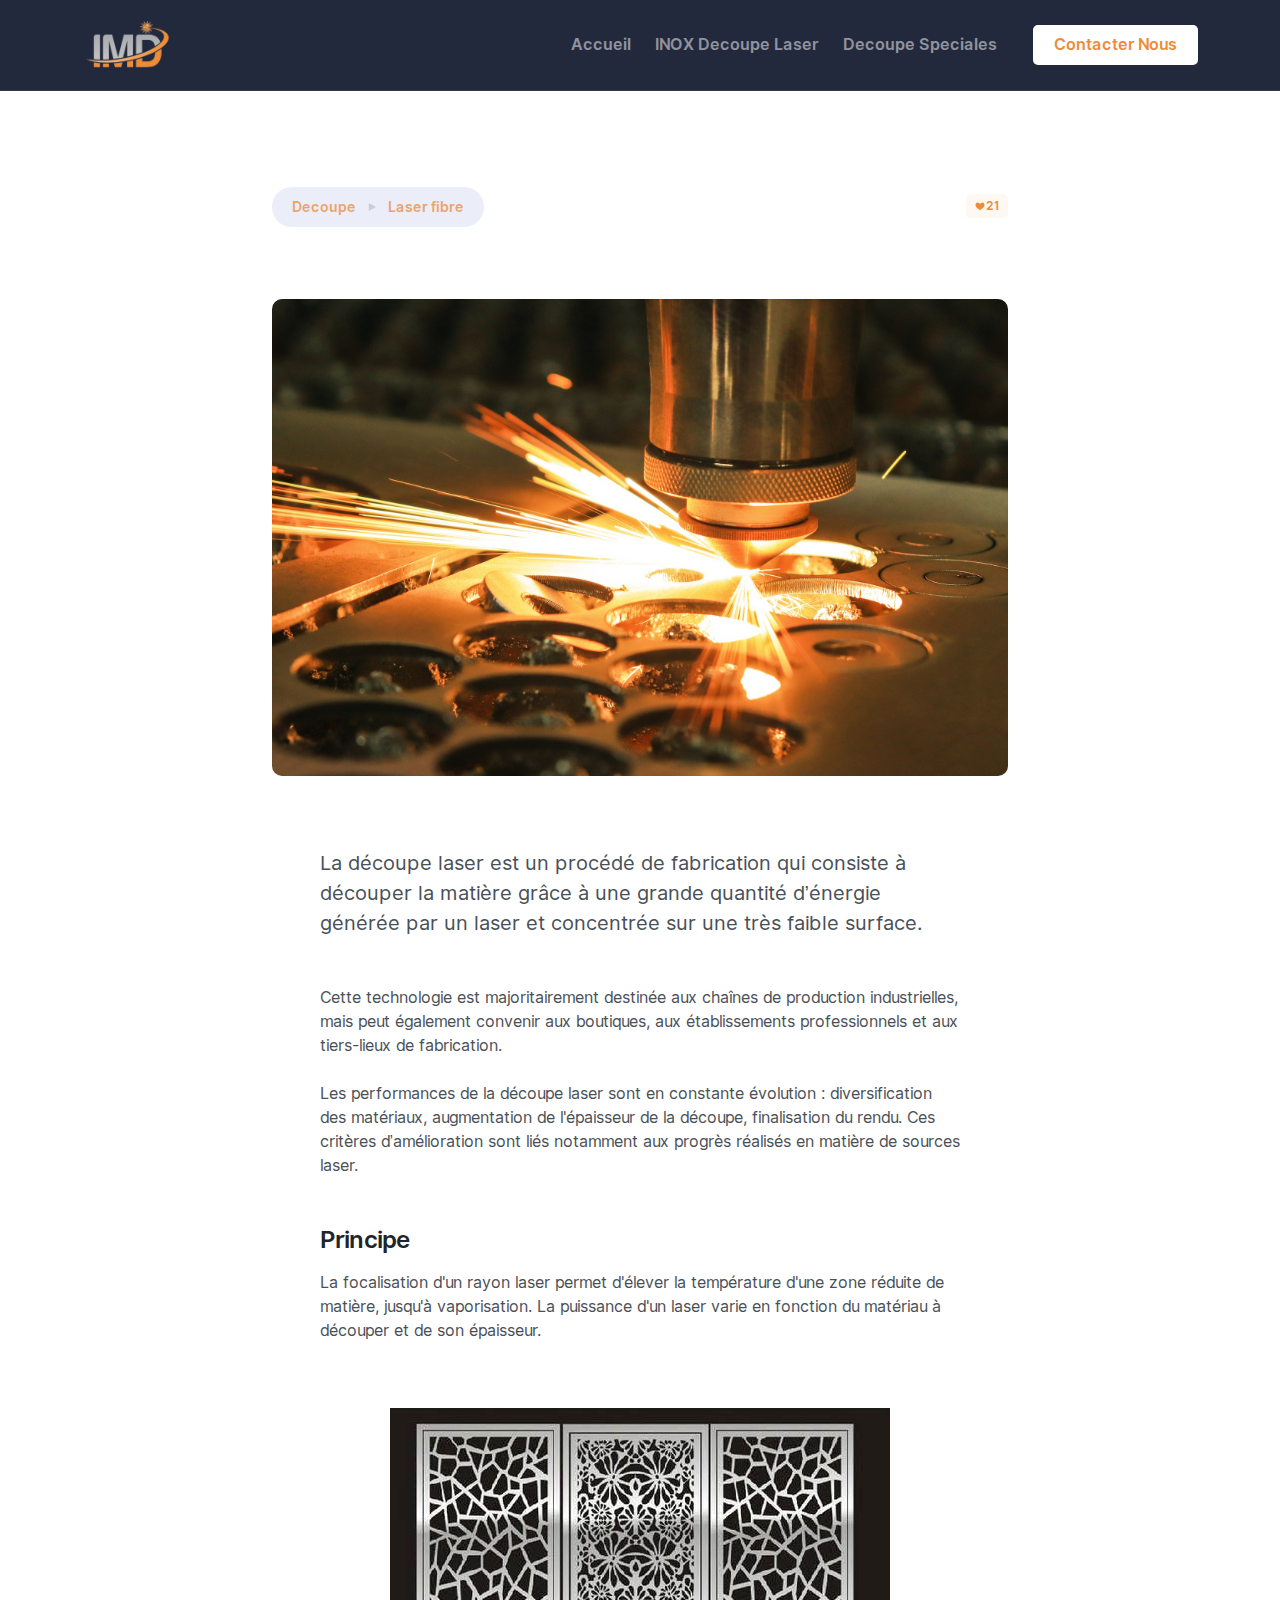
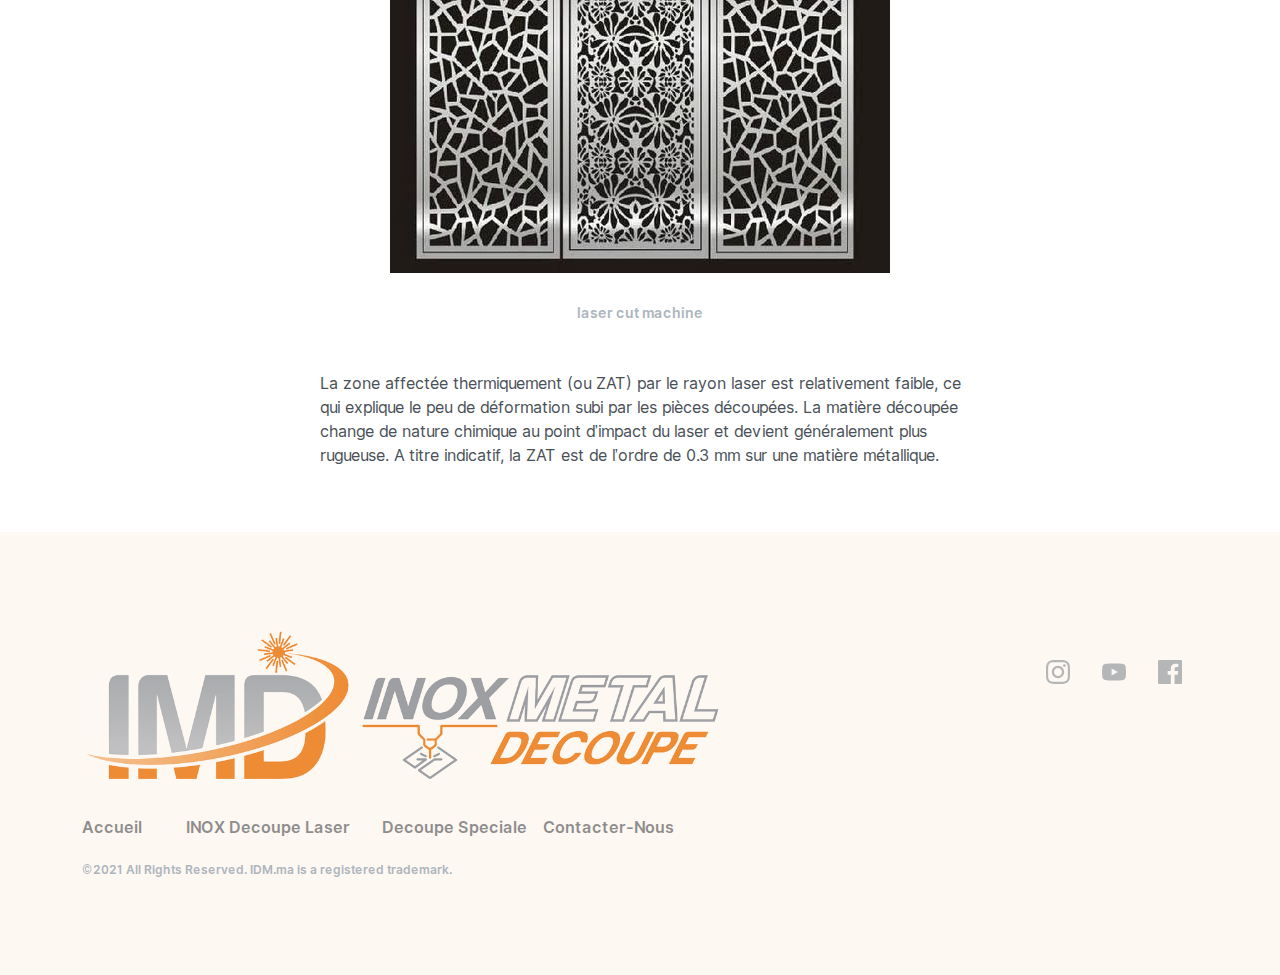
<file: DecoupeLaser.html>
<!doctype html>
<html lang="en">

  <head>
    <meta charset="utf-8">
    <title>Découpe au laser fibre des tôles en inox | INOX METAL DECOUPE</title>
    <meta name="viewport" content="width=device-width, initial-scale=1.0">
    <meta name="description" content="Découpe au laser fibre des tôles en inox | INOX METAL DECOUPE">
    <link href="assets/css/loaders/loader-typing.css" rel="stylesheet" type="text/css" media="all" />
    <link href="assets/css/theme.css" rel="stylesheet" type="text/css" media="all" />
    <link rel="preload" as="font" href="assets/fonts/Inter-UI-upright.var.woff2" type="font/woff2" crossorigin="anonymous">
    <link rel="preload" as="font" href="assets/fonts/Inter-UI.var.woff2" type="font/woff2" crossorigin="anonymous">
	  <link rel="icon" type="image/png" sizes="32x32" href="assets/img/logo.32x32.png">
  </head>

  <body>
    <div class="loader">
      <div class="loading-animation"></div>
    </div>

    <div class="navbar-container ">
        <nav class="navbar navbar-expand-lg bg-primary-3 navbar-dark">
          <div class="container">
            <a class="navbar-brand fade-page" href="index.html">
              <img src="assets/img/logo-tran-small.png" alt="IMD" class="icon icon-lg">
            </a>
            <button class="navbar-toggler" type="button" data-toggle="collapse" data-target=".navbar-collapse" aria-expanded="false" aria-label="Toggle navigation">
              <img class="icon navbar-toggler-open" src="assets/img/icons/interface/menu.svg" alt="menu interface icon" data-inject-svg />
              <img class="icon navbar-toggler-close" src="assets/img/icons/interface/cross.svg" alt="cross interface icon" data-inject-svg />
            </button>
            <div class="collapse navbar-collapse justify-content-end">
              <div class="py-2 py-lg-0">
                <ul class="navbar-nav">
                  <li class="nav-item"><a href="index.html" class="nav-link">Accueil</a>
                  </li>
                  <li class="nav-item"><a href="DecoupeLaser.html" class="nav-link">INOX Decoupe Laser</a>
                  </li>
                  <li class="nav-item"><a href="DecoupeSpecials.html" class="nav-link">Decoupe Speciales</a>
                  </li>
                  
                </ul>
              </div>
              <a href="contact.html" class="btn btn-white ml-lg-3">Contacter Nous</a>
            </div>
          </div>
        </nav>
      </div>



      <section class="pb-0 pb-5">
        <div class="container">
          <div class="row justify-content-center">
            <div class="col-lg-10 col-xl-8">
              <div class="d-flex justify-content-between align-items-center mb-3">
                <nav aria-label="breadcrumb">
                  <ol class="breadcrumb">
                    <li class="breadcrumb-item">
                      <a href="#">Decoupe</a>
                    </li>
                    <li class="breadcrumb-item">
                      <a href="#">Laser fibre</a>
                    </li>
                  </ol>
                </nav>
                <span class="badge bg-primary-alt text-primary">
                  <img class="icon bg-primary" src="assets/img/icons/interface/heart.svg" alt="heart interface icon" data-inject-svg />21</span>
              </div>
              </div>
            </div>
          </div>
        </div>
      </section>

      <section class="p-0" data-reading-position>
        <div class="container">
          <div class="row justify-content-center position-relative">
            <div class="col-lg-10 col-xl-8">
              <img src="assets/img/laser/laser-cut-metal-4373878_1920.jpg" alt="Image" class="rounded">
            </div>
          </div>
          <div class="row justify-content-center">
            <div class="col-xl-7 col-lg-8 col-md-10">
              <article class="article">
                <p class="lead">
                  La découpe laser est un procédé de fabrication qui consiste à découper la matière grâce à une grande quantité d’énergie générée par un laser et concentrée sur une très faible surface.
                </p>
                <p>
                  Cette technologie est majoritairement destinée aux chaînes de production industrielles, mais peut également convenir aux boutiques, aux établissements professionnels et aux tiers-lieux de fabrication.
                </p>
                <p>
                  Les performances de la découpe laser sont en constante évolution : diversification des matériaux, augmentation de l'épaisseur de la découpe, finalisation du rendu. Ces critères d’amélioration sont liés notamment aux progrès réalisés en matière de sources laser.
                </p>
                <h4>Principe</h4>
                <p>
                  La focalisation d'un rayon laser permet d'élever la température d'une zone réduite de matière, jusqu'à vaporisation. La puissance d'un laser varie en fonction du matériau à découper et de son épaisseur.
                </p>
                <figure>
                  <img src="assets/img/laser/laser-cut-stainless-steel-door-jali-500x500.jpg" alt="Image" class="rounded">
                  <figcaption>laser cut machine</figcaption>
                </figure>
                <p>
                  La zone affectée thermiquement (ou ZAT) par le rayon laser est relativement faible, ce qui explique le peu de déformation subi par les pièces découpées. La matière découpée change de nature chimique au point d’impact du laser et devient généralement plus rugueuse. A titre indicatif, la ZAT est de l’ordre de 0.3 mm sur une matière métallique.
                </p>
              </article>
            </div>
          </div>
        </div>
        <br><br>
      </section>

    
    <footer class=" bg-primary-alt">
      <div class="container">
        <div class="row justify-content-between">
          <div class="col d-flex flex-column align-items-center align-items-md-start">
            <a href="index.html">
              <img src="assets/img/laser/full-logo (2).png" alt="IMD"  >
            </a>
            <ul class="nav mt-3">
              <li class="nav-item"><a href="#" class="nav-link pl-0 mr-2">Accueil</a>
              </li>
              <li class="nav-item"><a href="DecoupeLaser.html" class="nav-link">INOX Decoupe Laser</a>
              </li>
              <li class="nav-item"><a href="DecoupeSpecial.html" class="nav-link">Decoupe Speciale</a>
              </li>
              <li class="nav-item"><a href="contact.html" class="nav-link pl-0 mr-2">Contacter-Nous</a>
              </li>
              </li>
            </ul>
            <small class="text-muted mt-2 d-none d-lg-block">&copy;2021 All Rights Reserved. IDM.ma is a registered trademark.</small>
          </div>
          <div class="col-lg-5 col-md-6 mt-3 mt-lg-0">
            
            <!-- <small class="text-muted form-text">We’ll never share your details. See our 
            </small> -->

            <div class="d-flex justify-content-center justify-content-md-end mt-3">
              <ul class="nav">
                <li class="nav-item">
                  <a href="#" class="nav-link">
                    <img class="icon bg-secondary" src="assets/img/icons/social/instagram.svg" alt="instagram social icon" data-inject-svg />
                  </a>
                </li>
                
                <li class="nav-item">
                  <a href="#" class="nav-link">
                    <img class="icon bg-secondary" src="assets/img/icons/social/youtube.svg" alt="youtube social icon" data-inject-svg />
                  </a>
                </li>
                
                <li class="nav-item">
                  <a href="#" class="nav-link">
                    <img class="icon bg-secondary" src="assets/img/icons/social/facebook.svg" alt="facebook social icon" data-inject-svg />
                  </a>
                </li>
              </ul>
            </div>
          </div>
        </div>
      </div>
    </footer>


    <a href="#" class="btn back-to-top btn-primary btn-round" data-smooth-scroll data-aos="fade-up" data-aos-offset="2000" data-aos-mirror="true" data-aos-once="false">
      <img class="icon" src="assets/img/icons/theme/navigation/arrow-up.svg" alt="arrow-up icon" data-inject-svg />
    </a>
    <!-- Required vendor scripts (Do not remove) -->
    <script type="text/javascript" src="assets/js/jquery.min.js"></script>
    <script type="text/javascript" src="assets/js/popper.min.js"></script>
    <script type="text/javascript" src="assets/js/bootstrap.js"></script>

    <!-- Optional Vendor Scripts (Remove the plugin script here and comment initializer script out of index.js if site does not use that feature) -->

    <!-- AOS (Animate On Scroll - animates elements into view while scrolling down) -->
    <script type="text/javascript" src="assets/js/aos.js"></script>
    <!-- Clipboard (copies content from browser into OS clipboard) -->
    <script type="text/javascript" src="assets/js/clipboard.min.js"></script>
    <!-- Fancybox (handles image and video lightbox and galleries) -->
    <script type="text/javascript" src="assets/js/jquery.fancybox.min.js"></script>
    <!-- Flatpickr (calendar/date/time picker UI) -->
    <script type="text/javascript" src="assets/js/flatpickr.min.js"></script>
    <!-- Flickity (handles touch enabled carousels and sliders) -->
    <script type="text/javascript" src="assets/js/flickity.pkgd.min.js"></script>
    <!-- Ion rangeSlider (flexible and pretty range slider elements) -->
    <script type="text/javascript" src="assets/js/ion.rangeSlider.min.js"></script>
    <!-- Isotope (masonry layouts and filtering) -->
    <script type="text/javascript" src="assets/js/isotope.pkgd.min.js"></script>
    <!-- jarallax (parallax effect and video backgrounds) -->
    <script type="text/javascript" src="assets/js/jarallax.min.js"></script>
    <script type="text/javascript" src="assets/js/jarallax-video.min.js"></script>
    <script type="text/javascript" src="assets/js/jarallax-element.min.js"></script>
    <!-- jQuery Countdown (displays countdown text to a specified date) -->
    <script type="text/javascript" src="assets/js/jquery.countdown.min.js"></script>
    <!-- jQuery smartWizard facilitates steppable wizard content -->
    <script type="text/javascript" src="assets/js/jquery.smartWizard.min.js"></script>
    <!-- Plyr (unified player for Video, Audio, Vimeo and Youtube) -->
    <script type="text/javascript" src="assets/js/plyr.polyfilled.min.js"></script>
    <!-- Prism (displays formatted code boxes) -->
    <script type="text/javascript" src="assets/js/prism.js"></script>
    <!-- ScrollMonitor (manages events for elements scrolling in and out of view) -->
    <script type="text/javascript" src="assets/js/scrollMonitor.js"></script>
    <!-- Smooth scroll (animation to links in-page)-->
    <script type="text/javascript" src="assets/js/smooth-scroll.polyfills.min.js"></script>
    <!-- SVGInjector (replaces img tags with SVG code to allow easy inclusion of SVGs with the benefit of inheriting colors and styles)-->
    <script type="text/javascript" src="assets/js/svg-injector.umd.production.js"></script>
    <!-- TwitterFetcher (displays a feed of tweets from a specified account)-->
    <script type="text/javascript" src="assets/js/twitterFetcher_min.js"></script>
    <!-- Typed text (animated typing effect)-->
    <script type="text/javascript" src="assets/js/typed.min.js"></script>
    <!-- Required theme scripts (Do not remove) -->
    <script type="text/javascript" src="assets/js/theme.js"></script>
    <!-- Removes page load animation when window is finished loading -->
    <script type="text/javascript">
      window.addEventListener("load", function () {    document.querySelector('body').classList.add('loaded');  });
    </script>

  </body>

</html>
</file>
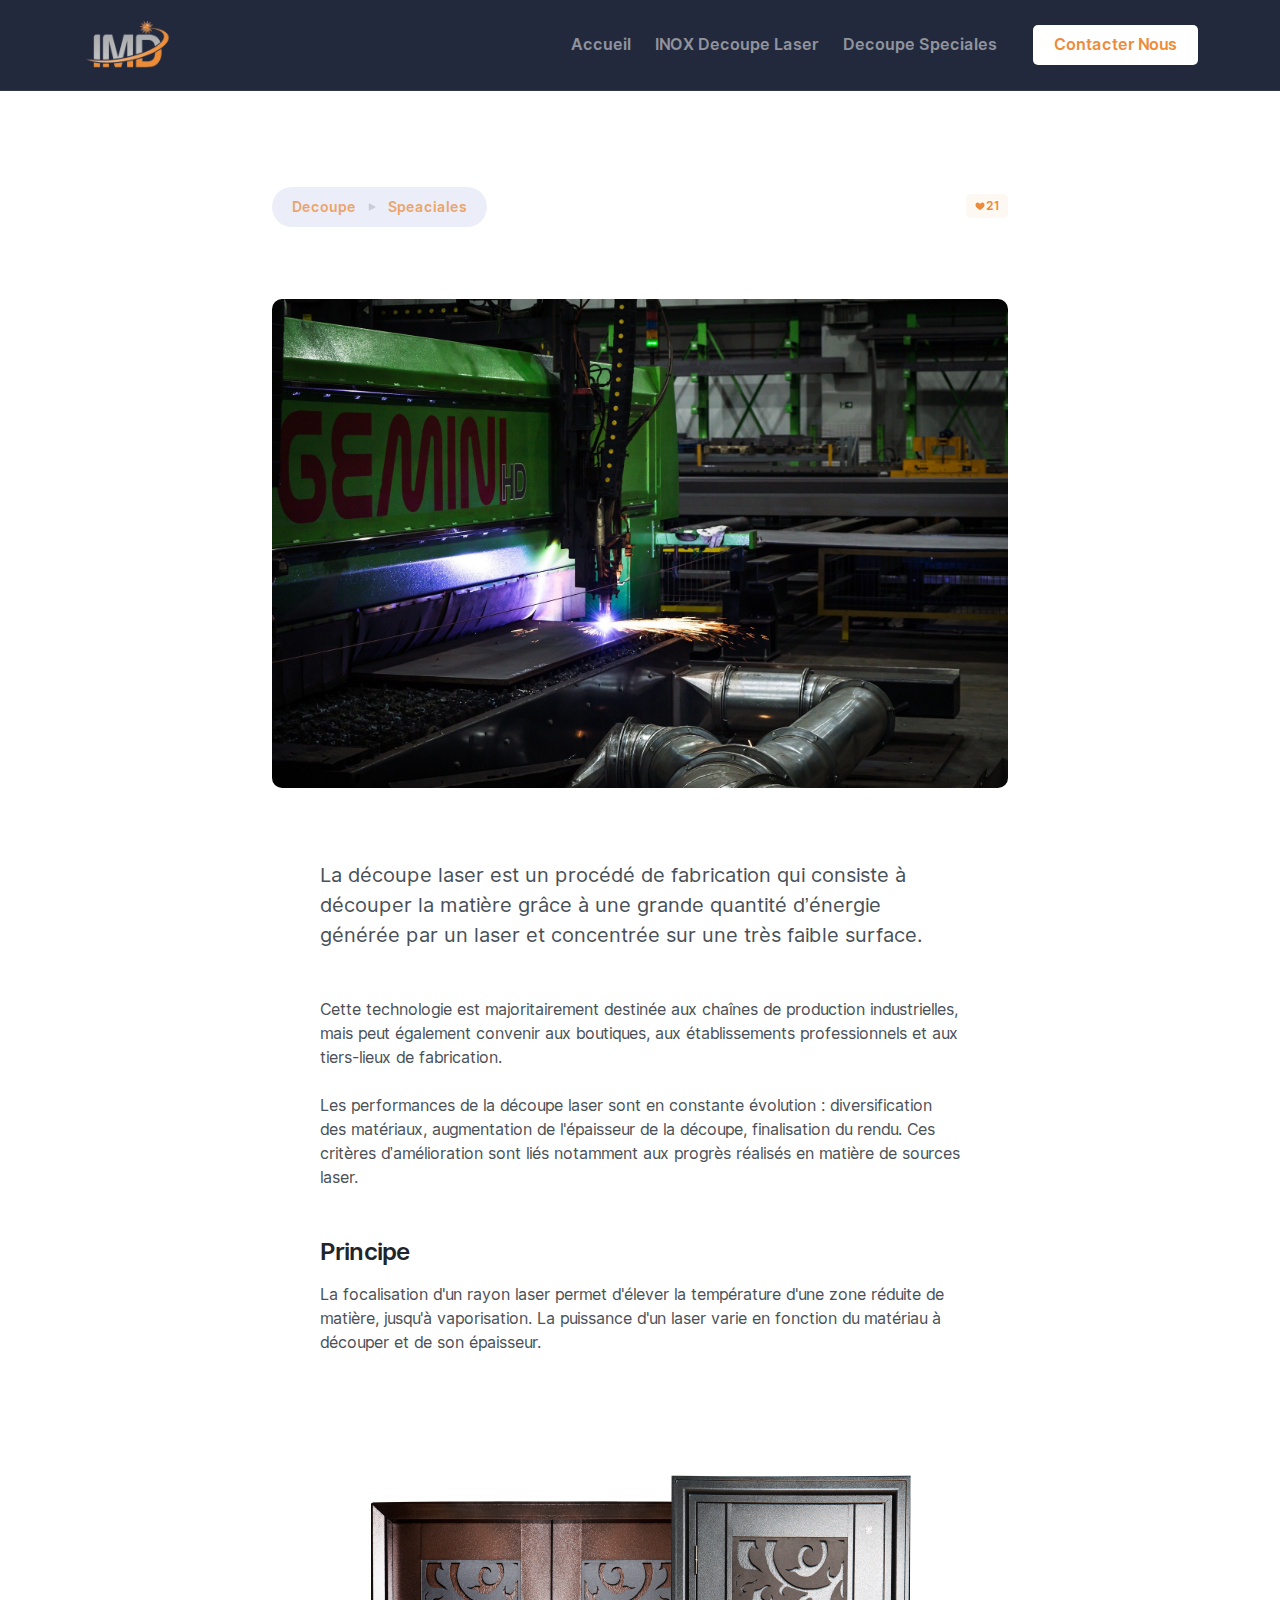
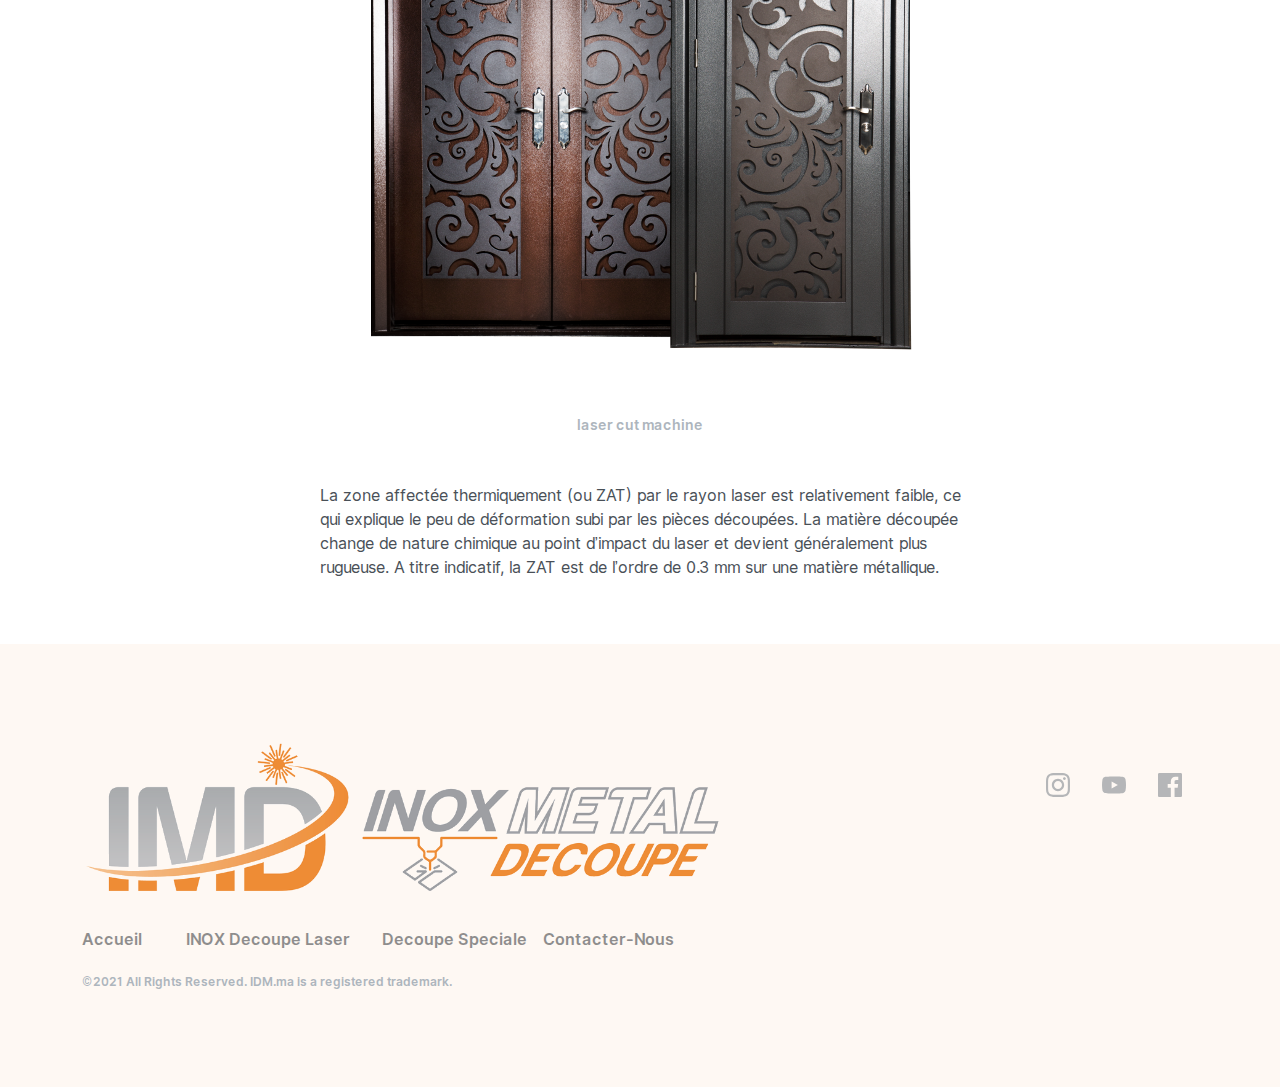
<file: DecoupeSpecials.html>
<!doctype html>
<html lang="en">

  <head>
    <meta charset="utf-8">
    <title>Découpes spéciales | INOX METAL DECOUPE</title>
    <meta name="viewport" content="width=device-width, initial-scale=1.0">
    <meta name="description" content="Découpes spéciales | INOX METAL DECOUPE">
    <link href="assets/css/loaders/loader-typing.css" rel="stylesheet" type="text/css" media="all" />
    <link href="assets/css/theme.css" rel="stylesheet" type="text/css" media="all" />
    <link rel="preload" as="font" href="assets/fonts/Inter-UI-upright.var.woff2" type="font/woff2" crossorigin="anonymous">
    <link rel="preload" as="font" href="assets/fonts/Inter-UI.var.woff2" type="font/woff2" crossorigin="anonymous">
	<link rel="icon" type="image/png" sizes="32x32" href="assets/img/logo.32x32.png">
  </head>

  <body>
    <div class="loader">
      <div class="loading-animation"></div>
    </div>

    <div class="navbar-container ">
      <nav class="navbar navbar-expand-lg bg-primary-3 navbar-dark">
        <div class="container">
          <a class="navbar-brand fade-page" href="index.html">
            <img src="assets/img/logo-tran-small.png" alt="IMD" class="icon icon-lg">
          </a>
          <button class="navbar-toggler" type="button" data-toggle="collapse" data-target=".navbar-collapse" aria-expanded="false" aria-label="Toggle navigation">
            <img class="icon navbar-toggler-open" src="assets/img/icons/interface/menu.svg" alt="menu interface icon" data-inject-svg />
            <img class="icon navbar-toggler-close" src="assets/img/icons/interface/cross.svg" alt="cross interface icon" data-inject-svg />
          </button>
          <div class="collapse navbar-collapse justify-content-end">
            <div class="py-2 py-lg-0">
              <ul class="navbar-nav">
                <li class="nav-item"><a href="index.html" class="nav-link">Accueil</a>
                </li>
                <li class="nav-item"><a href="DecoupeLaser.html" class="nav-link">INOX Decoupe Laser</a>
                </li>
                <li class="nav-item"><a href="DecoupeSpecials.html" class="nav-link">Decoupe Speciales</a>
                </li>
                
              </ul>
            </div>
            <a href="contact.html" class="btn btn-white ml-lg-3">Contacter Nous</a>
          </div>
        </div>
      </nav>
    </div>



    <section class="pb-0 pb-5">
      <div class="container">
        <div class="row justify-content-center">
          <div class="col-lg-10 col-xl-8">
            <div class="d-flex justify-content-between align-items-center mb-3">
              <nav aria-label="breadcrumb">
                <ol class="breadcrumb">
                  <li class="breadcrumb-item">
                    <a href="#">Decoupe</a>
                  </li>
                  <li class="breadcrumb-item">
                    <a href="#">Speaciales</a>
                  </li>
                </ol>
              </nav>
              <span class="badge bg-primary-alt text-primary">
                <img class="icon bg-primary" src="assets/img/icons/interface/heart.svg" alt="heart interface icon" data-inject-svg />21</span>
            </div>
                </div>
              </div>
            </div>
          </div>
        </div>
      </div>
    </section>


    <section class="p-0" data-reading-position>
      <div class="container">
        <div class="row justify-content-center position-relative">
          <div class="col-lg-10 col-xl-8">
            <img src="assets/img/laser/industrial-2805773_1920.jpg" alt="Image" class="rounded">
          </div>
        </div>
        <div class="row justify-content-center">
          <div class="col-xl-7 col-lg-8 col-md-10">
            <article class="article">
              <p class="lead">
                La découpe laser est un procédé de fabrication qui consiste à découper la matière grâce à une grande quantité d’énergie générée par un laser et concentrée sur une très faible surface.
              </p>
              <p>
                Cette technologie est majoritairement destinée aux chaînes de production industrielles, mais peut également convenir aux boutiques, aux établissements professionnels et aux tiers-lieux de fabrication.
              </p>
              <p>
                Les performances de la découpe laser sont en constante évolution : diversification des matériaux, augmentation de l'épaisseur de la découpe, finalisation du rendu. Ces critères d’amélioration sont liés notamment aux progrès réalisés en matière de sources laser.
              </p>
              <h4>Principe</h4>
              <p>
                La focalisation d'un rayon laser permet d'élever la température d'une zone réduite de matière, jusqu'à vaporisation. La puissance d'un laser varie en fonction du matériau à découper et de son épaisseur.
              </p>
              <figure>
                <img src="assets/img/laser/lasershield_lasercut_safetydoor_new_edge_new_door_design-nature_design-01.png" alt="Image" class="rounded">
                <figcaption>laser cut machine</figcaption>
              </figure>
              <p>
                La zone affectée thermiquement (ou ZAT) par le rayon laser est relativement faible, ce qui explique le peu de déformation subi par les pièces découpées. La matière découpée change de nature chimique au point d’impact du laser et devient généralement plus rugueuse. A titre indicatif, la ZAT est de l’ordre de 0.3 mm sur une matière métallique.
              </p>
            </article>
          </div>
        </div>
      </div>
      <br><br>
    </section>
    
    <footer class=" bg-primary-alt">
      <div class="container">
        <div class="row justify-content-between">
          <div class="col d-flex flex-column align-items-center align-items-md-start">
            <a href="index.html">
              <img src="assets/img/laser/full-logo (2).png" alt="IMD"  >
            </a>
            <ul class="nav mt-3">
              <li class="nav-item"><a href="#" class="nav-link pl-0 mr-2">Accueil</a>
              </li>
              <li class="nav-item"><a href="DecoupeLaser.html" class="nav-link">INOX Decoupe Laser</a>
              </li>
              <li class="nav-item"><a href="DecoupeSpecials.html" class="nav-link">Decoupe Speciale</a>
              </li>
              <li class="nav-item"><a href="contact.html" class="nav-link pl-0 mr-2">Contacter-Nous</a>
              </li>
              </li>
            </ul>
            <small class="text-muted mt-2 d-none d-lg-block">&copy;2021 All Rights Reserved. IDM.ma is a registered trademark.</small>
          </div>
          <div class="col-lg-5 col-md-6 mt-3 mt-lg-0">
            
            <!-- <small class="text-muted form-text">We’ll never share your details. See our 
            </small> -->

            <div class="d-flex justify-content-center justify-content-md-end mt-3">
              <ul class="nav">
                <li class="nav-item">
                  <a href="#" class="nav-link">
                    <img class="icon bg-secondary" src="assets/img/icons/social/instagram.svg" alt="instagram social icon" data-inject-svg />
                  </a>
                </li>
                
                <li class="nav-item">
                  <a href="#" class="nav-link">
                    <img class="icon bg-secondary" src="assets/img/icons/social/youtube.svg" alt="youtube social icon" data-inject-svg />
                  </a>
                </li>
                
                <li class="nav-item">
                  <a href="#" class="nav-link">
                    <img class="icon bg-secondary" src="assets/img/icons/social/facebook.svg" alt="facebook social icon" data-inject-svg />
                  </a>
                </li>
              </ul>
            </div>
          </div>
        </div>
      </div>
    </footer>


    <a href="#" class="btn back-to-top btn-primary btn-round" data-smooth-scroll data-aos="fade-up" data-aos-offset="2000" data-aos-mirror="true" data-aos-once="false">
      <img class="icon" src="assets/img/icons/theme/navigation/arrow-up.svg" alt="arrow-up icon" data-inject-svg />
    </a>
    <!-- Required vendor scripts (Do not remove) -->
    <script type="text/javascript" src="assets/js/jquery.min.js"></script>
    <script type="text/javascript" src="assets/js/popper.min.js"></script>
    <script type="text/javascript" src="assets/js/bootstrap.js"></script>

    <!-- Optional Vendor Scripts (Remove the plugin script here and comment initializer script out of index.js if site does not use that feature) -->

    <!-- AOS (Animate On Scroll - animates elements into view while scrolling down) -->
    <script type="text/javascript" src="assets/js/aos.js"></script>
    <!-- Clipboard (copies content from browser into OS clipboard) -->
    <script type="text/javascript" src="assets/js/clipboard.min.js"></script>
    <!-- Fancybox (handles image and video lightbox and galleries) -->
    <script type="text/javascript" src="assets/js/jquery.fancybox.min.js"></script>
    <!-- Flatpickr (calendar/date/time picker UI) -->
    <script type="text/javascript" src="assets/js/flatpickr.min.js"></script>
    <!-- Flickity (handles touch enabled carousels and sliders) -->
    <script type="text/javascript" src="assets/js/flickity.pkgd.min.js"></script>
    <!-- Ion rangeSlider (flexible and pretty range slider elements) -->
    <script type="text/javascript" src="assets/js/ion.rangeSlider.min.js"></script>
    <!-- Isotope (masonry layouts and filtering) -->
    <script type="text/javascript" src="assets/js/isotope.pkgd.min.js"></script>
    <!-- jarallax (parallax effect and video backgrounds) -->
    <script type="text/javascript" src="assets/js/jarallax.min.js"></script>
    <script type="text/javascript" src="assets/js/jarallax-video.min.js"></script>
    <script type="text/javascript" src="assets/js/jarallax-element.min.js"></script>
    <!-- jQuery Countdown (displays countdown text to a specified date) -->
    <script type="text/javascript" src="assets/js/jquery.countdown.min.js"></script>
    <!-- jQuery smartWizard facilitates steppable wizard content -->
    <script type="text/javascript" src="assets/js/jquery.smartWizard.min.js"></script>
    <!-- Plyr (unified player for Video, Audio, Vimeo and Youtube) -->
    <script type="text/javascript" src="assets/js/plyr.polyfilled.min.js"></script>
    <!-- Prism (displays formatted code boxes) -->
    <script type="text/javascript" src="assets/js/prism.js"></script>
    <!-- ScrollMonitor (manages events for elements scrolling in and out of view) -->
    <script type="text/javascript" src="assets/js/scrollMonitor.js"></script>
    <!-- Smooth scroll (animation to links in-page)-->
    <script type="text/javascript" src="assets/js/smooth-scroll.polyfills.min.js"></script>
    <!-- SVGInjector (replaces img tags with SVG code to allow easy inclusion of SVGs with the benefit of inheriting colors and styles)-->
    <script type="text/javascript" src="assets/js/svg-injector.umd.production.js"></script>
    <!-- TwitterFetcher (displays a feed of tweets from a specified account)-->
    <script type="text/javascript" src="assets/js/twitterFetcher_min.js"></script>
    <!-- Typed text (animated typing effect)-->
    <script type="text/javascript" src="assets/js/typed.min.js"></script>
    <!-- Required theme scripts (Do not remove) -->
    <script type="text/javascript" src="assets/js/theme.js"></script>
    <!-- Removes page load animation when window is finished loading -->
    <script type="text/javascript">
      window.addEventListener("load", function () {    document.querySelector('body').classList.add('loaded');  });
    </script>

  </body>

</html>
</file>
<file: assets/css/loaders/loader-typing.css>
/* Common Loader CSS */

@keyframes hideLoader{
    0%{ width: 100%; height: 100%; }
    100%{ width: 0; height: 0; }
}
body > div.loader{
        position: fixed;
        background: white;
        width: 100%;
        height: 100%;
        z-index: 1071;
        opacity: 0;
        transition: opacity .5s ease;
        overflow: hidden;
        pointer-events: none;
        display: flex;
        align-items: center;
        justify-content: center;
    }
    body:not(.loaded) > div.loader{
        opacity: 1;
    }
    body:not(.loaded){
        overflow: hidden;
    }
body.loaded > div.loader{
    animation: hideLoader .5s linear .5s forwards;
}

/* Typing Animation */
.loading-animation {
  width: 6px;
  height: 6px;
  border-radius: 50%;
  animation: typing 1s linear infinite alternate;
  position: relative;
  left: -12px;
}

@keyframes typing {
  0% {
    background-color: rgba(100,100,100, 1);
    box-shadow: 12px 0px 0px 0px rgba(100,100,100, 0.2),
      24px 0px 0px 0px rgba(100,100,100, 0.2);
  }

  25% {
    background-color: rgba(100,100,100, 0.4);
    box-shadow: 12px 0px 0px 0px rgba(100,100,100, 2),
      24px 0px 0px 0px rgba(100,100,100, 0.2);
  }

  75% {
    background-color: rgba(100,100,100, 0.4);
    box-shadow: 12px 0px 0px 0px rgba(100,100,100, 0.2),
      24px 0px 0px 0px rgba(100,100,100, 1);
  }
}
</file>
